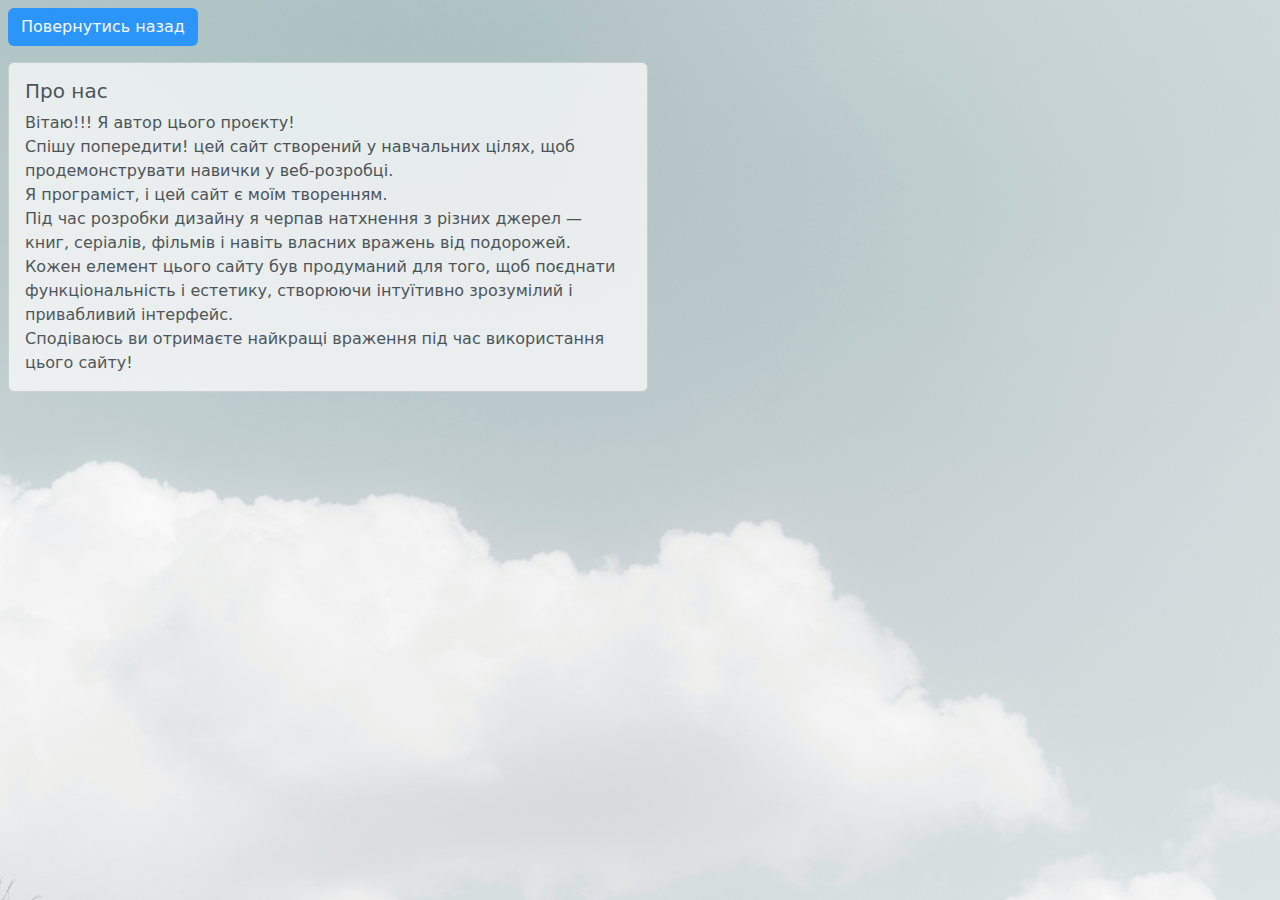
<file: about.html>
<!DOCTYPE html>
<html lang="en">
<head>
    <meta charset="UTF-8">
    <meta name="viewport" content="width=device-width, initial-scale=1.0">
    <title>Про нас</title>
    <link href="https://cdn.jsdelivr.net/npm/bootstrap@5.3.3/dist/css/bootstrap.min.css" rel="stylesheet" integrity="sha384-QWTKZyjpPEjISv5WaRU9OFeRpok6YctnYmDr5pNlyT2bRjXh0JMhjY6hW+ALEwIH" crossorigin="anonymous">
<script src="https://cdn.jsdelivr.net/npm/bootstrap@5.3.3/dist/js/bootstrap.bundle.min.js" integrity="sha384-YvpcrYf0tY3lHB60NNkmXc5s9fDVZLESaAA55NDzOxhy9GkcIdslK1eN7N6jIeHz" crossorigin="anonymous"></script>
    <style>
        body{
            background-image: url(milad-fakurian-UiiHVEyxtyA-unsplash.jpg);
            background-size: cover;
            background-position: center; 
            background-attachment: fixed; 
            background-repeat: no-repeat;
        }
    </style>
</head>
<body>
    <a href="index.html" class="btn m-2" style="background-color: #1E90FF; color: white; opacity: 0.9;" >Повернутись назад</a>
    <div class="card w-50 m-2" style="opacity: 0.7;">
        <div class="card-body">
          <h5 class="card-title">Про нас</h5>
          <p class="card-text">
            Вітаю!!! Я автор цього проєкту!<br>
            Спішу попередити! цей сайт створений у навчальних цілях, щоб продемонструвати навички у веб-розробці.<br>
             Я програміст, і цей сайт є моїм творенням.<br>
             Під час розробки дизайну я черпав натхнення з різних джерел — книг, серіалів, фільмів і навіть власних вражень від подорожей. <br>
             Кожен елемент цього сайту був продуманий для того, щоб поєднати функціональність і естетику, створюючи інтуїтивно зрозумілий і привабливий інтерфейс.<br>
             Сподіваюсь ви отримаєте найкращі враження під час використання цього сайту!
          </p>
        </div>
      </div>

</body>
</html>
</file>
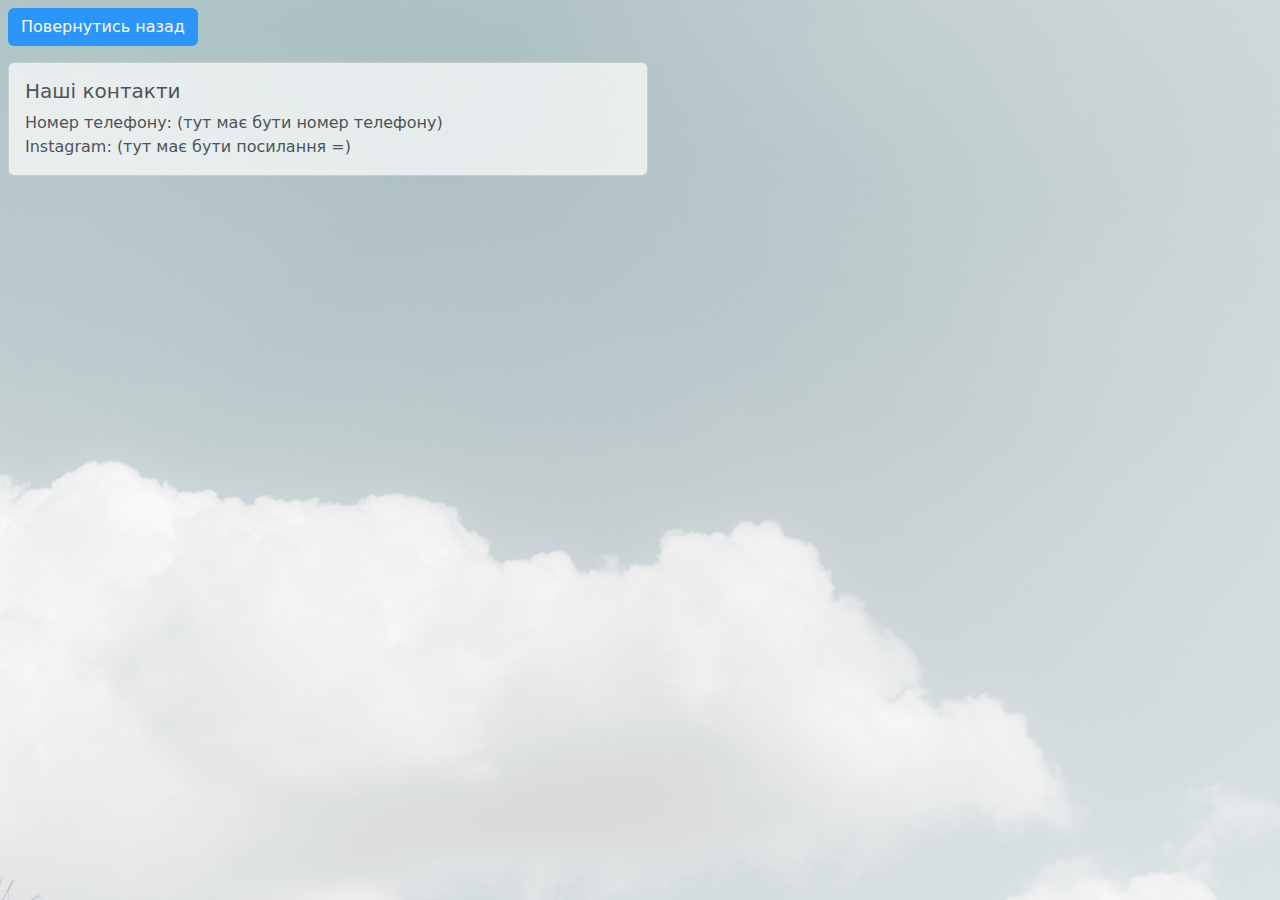
<file: contacts.html>
<!DOCTYPE html>
<html lang="en">
<head>
    <meta charset="UTF-8">
    <meta name="viewport" content="width=device-width, initial-scale=1.0">
    <title>Контакти</title>
    <link href="https://cdn.jsdelivr.net/npm/bootstrap@5.3.3/dist/css/bootstrap.min.css" rel="stylesheet" integrity="sha384-QWTKZyjpPEjISv5WaRU9OFeRpok6YctnYmDr5pNlyT2bRjXh0JMhjY6hW+ALEwIH" crossorigin="anonymous">
<script src="https://cdn.jsdelivr.net/npm/bootstrap@5.3.3/dist/js/bootstrap.bundle.min.js" integrity="sha384-YvpcrYf0tY3lHB60NNkmXc5s9fDVZLESaAA55NDzOxhy9GkcIdslK1eN7N6jIeHz" crossorigin="anonymous"></script>
    <style>
        body{
            background-image: url(milad-fakurian-UiiHVEyxtyA-unsplash.jpg);
            background-size: cover;
            background-position: center; 
            background-attachment: fixed; 
            background-repeat: no-repeat;
        }
    </style>
</head>
<body>
    <a href="index.html" class="btn m-2" style="background-color: #1E90FF; color: white; opacity: 0.9;" >Повернутись назад</a>
    <div class="card w-50 m-2" style="opacity: 0.7;">
        <div class="card-body">
          <h5 class="card-title">Наші контакти</h5>
          <p class="card-text">
            Номер телефону: (тут має бути номер телефону)<br>
            Instagram: (тут має бути посилання =) 
        </div>
      </div>

</body>
</html>
</file>
